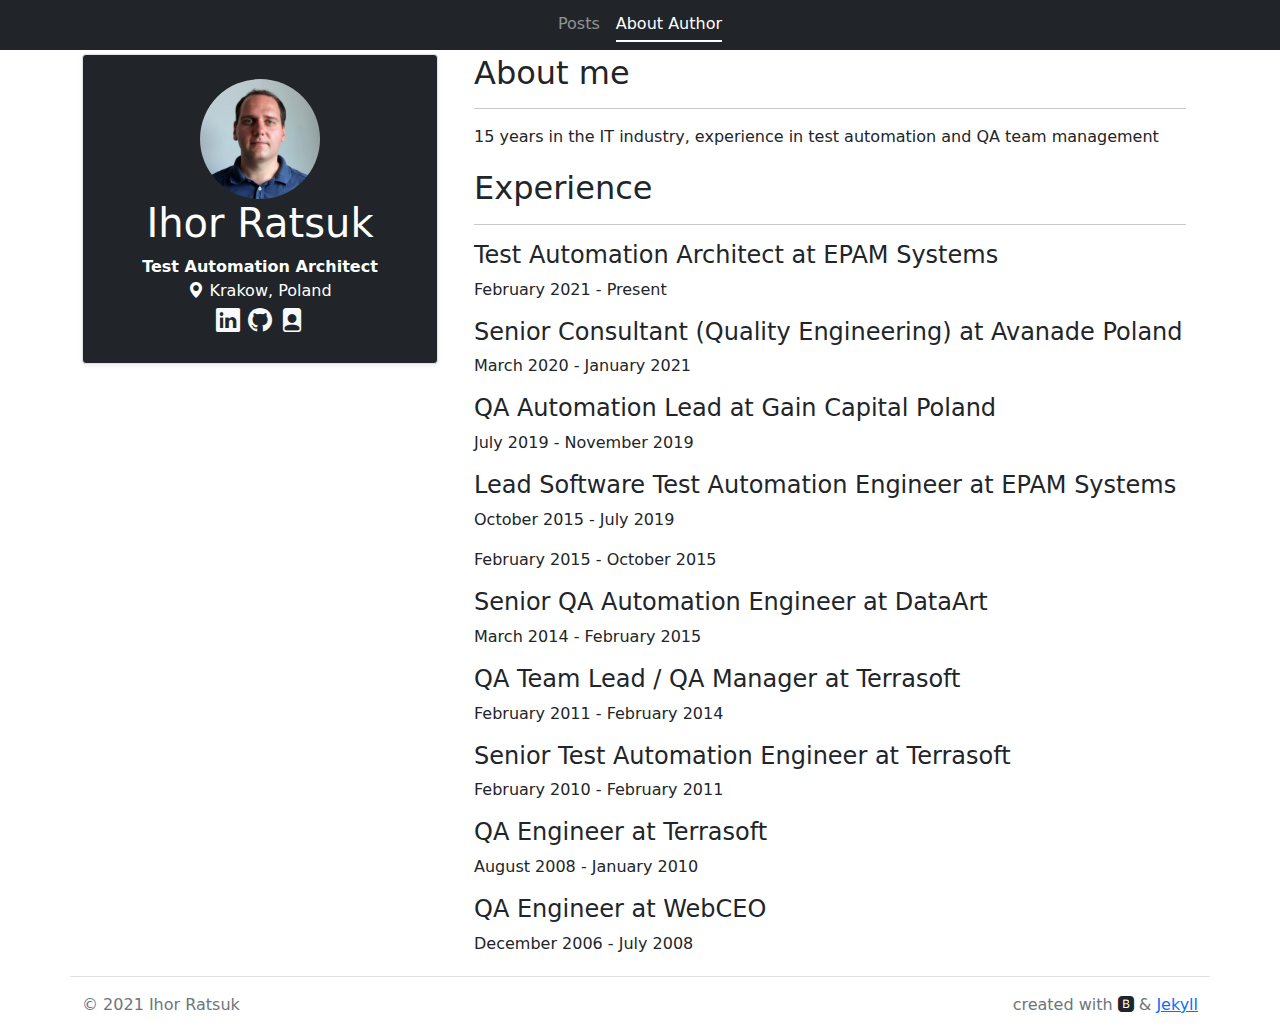
<file: about/index.html>
<!doctype html>
<html lang="en" class="h-100">

<head>
  <meta charset="utf-8">
  <meta name="viewport" content="width=device-width, initial-scale=1">
  <title>About Author - Ihor Ratsuk</title>

  <!-- Bootstrap core CSS -->
  <!-- <link href="https://cdn.jsdelivr.net/npm/bootstrap@5.1.3/dist/css/bootstrap.min.css" rel="stylesheet"
        integrity="sha384-1BmE4kWBq78iYhFldvKuhfTAU6auU8tT94WrHftjDbrCEXSU1oBoqyl2QvZ6jIW3" crossorigin="anonymous"> -->
  <link rel="stylesheet" href="https://cdn.jsdelivr.net/npm/bootstrap-icons@1.7.2/font/bootstrap-icons.css">
  <link rel="stylesheet" href="/assets/css/highlight.css">
  <link rel="stylesheet" href="/assets/css/style.css">
</head>

<body class="d-flex flex-column h-100">

  <!-- Fixed navbar -->
  <header class="navbar navbar-expand-lg d-flex justify-content-center navbar-dark bg-dark">
  <nav class="nav nav-masthead">
    
    <a  class="nav-link" 
      href="/">Posts</a>
    
    <a  class="nav-link active" 
      href="/about/">About Author</a>
    
  </nav>
</header>

  <!-- Page content -->
  <main class="flex-shrink-0">
    <div class="container">
      <div class="row">
  <div class="col-xxl-3 col-xl-4 col-lg-4 col-md-12 col-sm-12 col-xs-12">
    <div class="row pt-4 pb-4 m-0 mt-1 mb-1 border rounded shadow-sm text-white bg-dark">
      <div class="col-lg-12 col-md-3 col-sm-6 col-xs-12 text-center">
        <img class="rounded-circle" width="120" alt="photo" src="/assets/img/author.jfif" />
      </div>
      <div class="col-lg-12 col-md-9 col-sm-6 col-xs-12 text-center">
        <h1>Ihor Ratsuk</h1>
        <div><strong>Test Automation Architect</strong></div>
        <div><i class="bi bi-geo-alt-fill"></i> Krakow, Poland</div>
        <strong>
          <div class="fs-4">
            <a class="link-light" href="https://pl.linkedin.com/in/igorratsuk" data-bs-toggle="tooltip"
              data-bs-placement="bottom" title="Profile on LinkedIn">
              <i class="bi bi-linkedin"></i></a>
            <a class="link-light" href="https://github.com/igor-ratsuk" data-bs-toggle="tooltip"
              data-bs-placement="bottom" title="Profile on GitHub">
              <i class="bi bi-github"></i></a>
            <a class="link-light" href="https://drive.google.com/file/d/1kzOuNGwEHqOgWy5-wQXAjQBHV6Chvhan/view" target="_blank" data-bs-toggle="tooltip"
              data-bs-placement="bottom" title="Resume in PDF format">
              <i class="bi bi-file-person-fill"></i></a>
          </div>
        </strong>
      </div>
    </div>
  </div>
  <div class="col-xxl-9 col-xl-8 col-lg-8 col-md-12 col-sm-12 col-xs-12">

    <div class="row m-0 mt-1 mb-1">
      <div class="col">
        <h2>About me</h2>
        <hr />

        <ul class="list-unstyled">
          <li>15 years in the IT industry, experience in test automation and QA team management</li>
        </ul>
      </div>
    </div>

    <div class="row m-0 mt-1 mb-1">
      <div class="col">
        <h2>Experience</h2>
        <hr />

        <h4>Test Automation Architect at EPAM Systems</h4>
        <p>February 2021 - Present</p>

        <h4>Senior Consultant (Quality Engineering) at Avanade Poland</h4>
        <p>March 2020 - January 2021</p>

        <h4>QA Automation Lead at Gain Capital Poland</h4>
        <p>July 2019 - November 2019</p>

        <h4>Lead Software Test Automation Engineer at EPAM Systems</h4>
        <p>October 2015 - July 2019</p>

        <p>February 2015 - October 2015</p>

        <h4>Senior QA Automation Engineer at DataArt</h4>
        <p>March 2014 - February 2015</p>

        <h4>QA Team Lead / QA Manager at Terrasoft</h4>
        <p>February 2011 - February 2014</p>

        <h4>Senior Test Automation Engineer at Terrasoft</h4>
        <p>February 2010 - February 2011</p>

        <h4>QA Engineer at Terrasoft</h4>
        <p>August 2008 - January 2010</p>

        <h4>QA Engineer at WebCEO</h4>
        <p>December 2006 - July 2008</p>
      </div>
    </div>
  </div>
</div>
    </div>
  </main>

  <!-- Page footer -->
  <footer class="footer mt-auto container d-flex flex-wrap justify-content-between align-items-center py-3 border-top">
  <div class="col-md-4 d-flex align-items-center">
    <span class="text-muted">&copy; 2021 Ihor Ratsuk</span>
  </div>

  <div class="col-md-4 d-flex justify-content-end">
    <span class="text-muted">created with <a href="https://getbootstrap.com/" class="link-dark" data-bs-toggle="tooltip"
        title="Bootstrap - a framework for building responsive, mobile-first sites"><i
          class="bi bi-bootstrap-fill"></i></a> &amp;
      <a href="https://jekyllrb.com/" data-bs-toggle="tooltip"
        title="Jekyll - a static site generator">Jekyll</a></span>
  </div>
</footer>

  <script src="https://cdn.jsdelivr.net/npm/bootstrap@5.1.3/dist/js/bootstrap.bundle.min.js"
    integrity="sha384-ka7Sk0Gln4gmtz2MlQnikT1wXgYsOg+OMhuP+IlRH9sENBO0LRn5q+8nbTov4+1p"
    crossorigin="anonymous"></script>
  <script src="https://cdn.jsdelivr.net/npm/jquery@3.6.0/dist/jquery.min.js"></script>
  <script src="/assets/js/site.js"></script>
</body>

</html>
</file>
<file: assets/css/highlight.css>
/* https://github.com/richleland/pygments-css */
.highlight .hll {
  background-color: #ffffcc;
}
.highlight {
  background: #f8f8f8;
}
.highlight .c {
  color: #408080;
  font-style: italic;
} /* Comment */
.highlight .err {
  border: 1px solid #ff0000;
} /* Error */
.highlight .k {
  color: #008000;
  font-weight: bold;
} /* Keyword */
.highlight .o {
  color: #666666;
} /* Operator */
.highlight .ch {
  color: #408080;
  font-style: italic;
} /* Comment.Hashbang */
.highlight .cm {
  color: #408080;
  font-style: italic;
} /* Comment.Multiline */
.highlight .cp {
  color: #bc7a00;
} /* Comment.Preproc */
.highlight .cpf {
  color: #408080;
  font-style: italic;
} /* Comment.PreprocFile */
.highlight .c1 {
  color: #408080;
  font-style: italic;
} /* Comment.Single */
.highlight .cs {
  color: #408080;
  font-style: italic;
} /* Comment.Special */
.highlight .gd {
  color: #a00000;
} /* Generic.Deleted */
.highlight .ge {
  font-style: italic;
} /* Generic.Emph */
.highlight .gr {
  color: #ff0000;
} /* Generic.Error */
.highlight .gh {
  color: #000080;
  font-weight: bold;
} /* Generic.Heading */
.highlight .gi {
  color: #00a000;
} /* Generic.Inserted */
.highlight .go {
  color: #888888;
} /* Generic.Output */
.highlight .gp {
  color: #000080;
  font-weight: bold;
} /* Generic.Prompt */
.highlight .gs {
  font-weight: bold;
} /* Generic.Strong */
.highlight .gu {
  color: #800080;
  font-weight: bold;
} /* Generic.Subheading */
.highlight .gt {
  color: #0044dd;
} /* Generic.Traceback */
.highlight .kc {
  color: #008000;
  font-weight: bold;
} /* Keyword.Constant */
.highlight .kd {
  color: #008000;
  font-weight: bold;
} /* Keyword.Declaration */
.highlight .kn {
  color: #008000;
  font-weight: bold;
} /* Keyword.Namespace */
.highlight .kp {
  color: #008000;
} /* Keyword.Pseudo */
.highlight .kr {
  color: #008000;
  font-weight: bold;
} /* Keyword.Reserved */
.highlight .kt {
  color: #b00040;
} /* Keyword.Type */
.highlight .m {
  color: #666666;
} /* Literal.Number */
.highlight .s {
  color: #ba2121;
} /* Literal.String */
.highlight .na {
  color: #7d9029;
} /* Name.Attribute */
.highlight .nb {
  color: #008000;
} /* Name.Builtin */
.highlight .nc {
  color: #0000ff;
  font-weight: bold;
} /* Name.Class */
.highlight .no {
  color: #880000;
} /* Name.Constant */
.highlight .nd {
  color: #aa22ff;
} /* Name.Decorator */
.highlight .ni {
  color: #999999;
  font-weight: bold;
} /* Name.Entity */
.highlight .ne {
  color: #d2413a;
  font-weight: bold;
} /* Name.Exception */
.highlight .nf {
  color: #0000ff;
} /* Name.Function */
.highlight .nl {
  color: #a0a000;
} /* Name.Label */
.highlight .nn {
  color: #0000ff;
  font-weight: bold;
} /* Name.Namespace */
.highlight .nt {
  color: #008000;
  font-weight: bold;
} /* Name.Tag */
.highlight .nv {
  color: #19177c;
} /* Name.Variable */
.highlight .ow {
  color: #aa22ff;
  font-weight: bold;
} /* Operator.Word */
.highlight .w {
  color: #bbbbbb;
} /* Text.Whitespace */
.highlight .mb {
  color: #666666;
} /* Literal.Number.Bin */
.highlight .mf {
  color: #666666;
} /* Literal.Number.Float */
.highlight .mh {
  color: #666666;
} /* Literal.Number.Hex */
.highlight .mi {
  color: #666666;
} /* Literal.Number.Integer */
.highlight .mo {
  color: #666666;
} /* Literal.Number.Oct */
.highlight .sa {
  color: #ba2121;
} /* Literal.String.Affix */
.highlight .sb {
  color: #ba2121;
} /* Literal.String.Backtick */
.highlight .sc {
  color: #ba2121;
} /* Literal.String.Char */
.highlight .dl {
  color: #ba2121;
} /* Literal.String.Delimiter */
.highlight .sd {
  color: #ba2121;
  font-style: italic;
} /* Literal.String.Doc */
.highlight .s2 {
  color: #ba2121;
} /* Literal.String.Double */
.highlight .se {
  color: #bb6622;
  font-weight: bold;
} /* Literal.String.Escape */
.highlight .sh {
  color: #ba2121;
} /* Literal.String.Heredoc */
.highlight .si {
  color: #bb6688;
  font-weight: bold;
} /* Literal.String.Interpol */
.highlight .sx {
  color: #008000;
} /* Literal.String.Other */
.highlight .sr {
  color: #bb6688;
} /* Literal.String.Regex */
.highlight .s1 {
  color: #ba2121;
} /* Literal.String.Single */
.highlight .ss {
  color: #19177c;
} /* Literal.String.Symbol */
.highlight .bp {
  color: #008000;
} /* Name.Builtin.Pseudo */
.highlight .fm {
  color: #0000ff;
} /* Name.Function.Magic */
.highlight .vc {
  color: #19177c;
} /* Name.Variable.Class */
.highlight .vg {
  color: #19177c;
} /* Name.Variable.Global */
.highlight .vi {
  color: #19177c;
} /* Name.Variable.Instance */
.highlight .vm {
  color: #19177c;
} /* Name.Variable.Magic */
.highlight .il {
  color: #666666;
} /* Literal.Number.Integer.Long */
</file>
